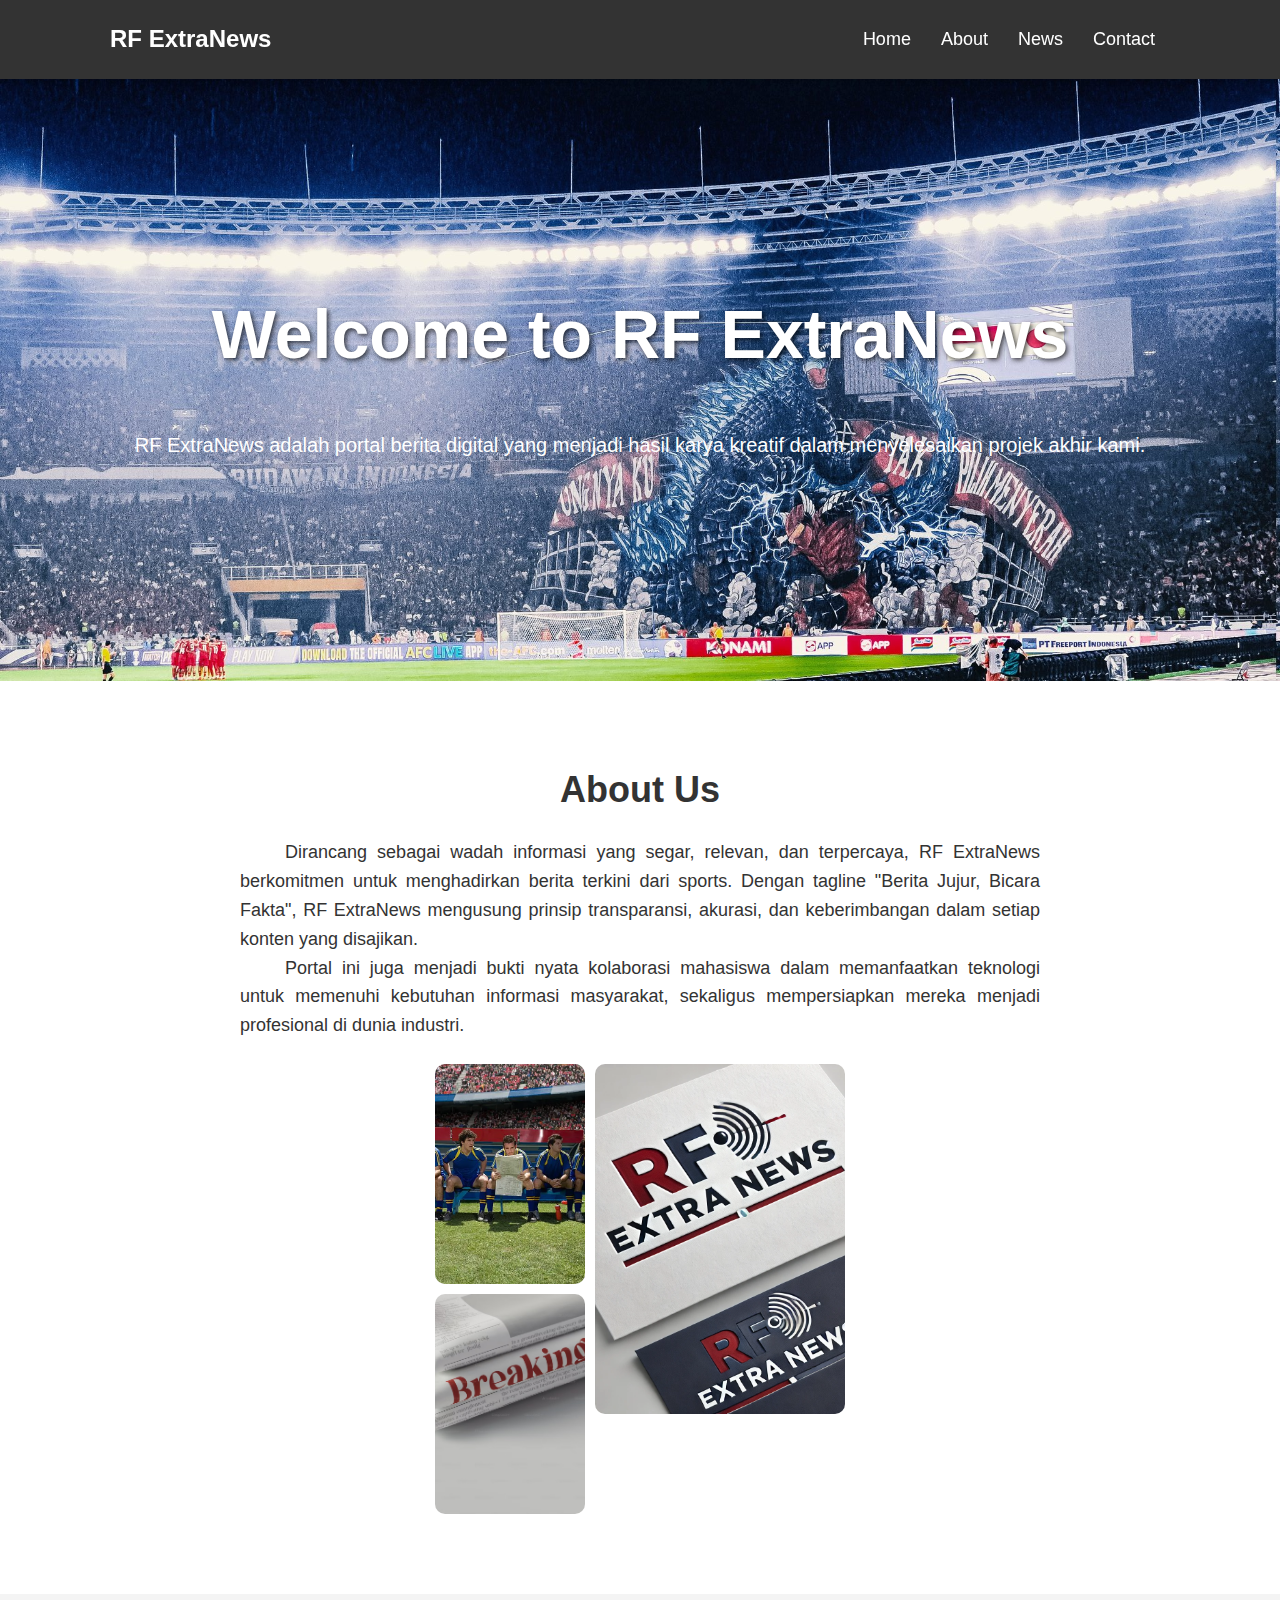
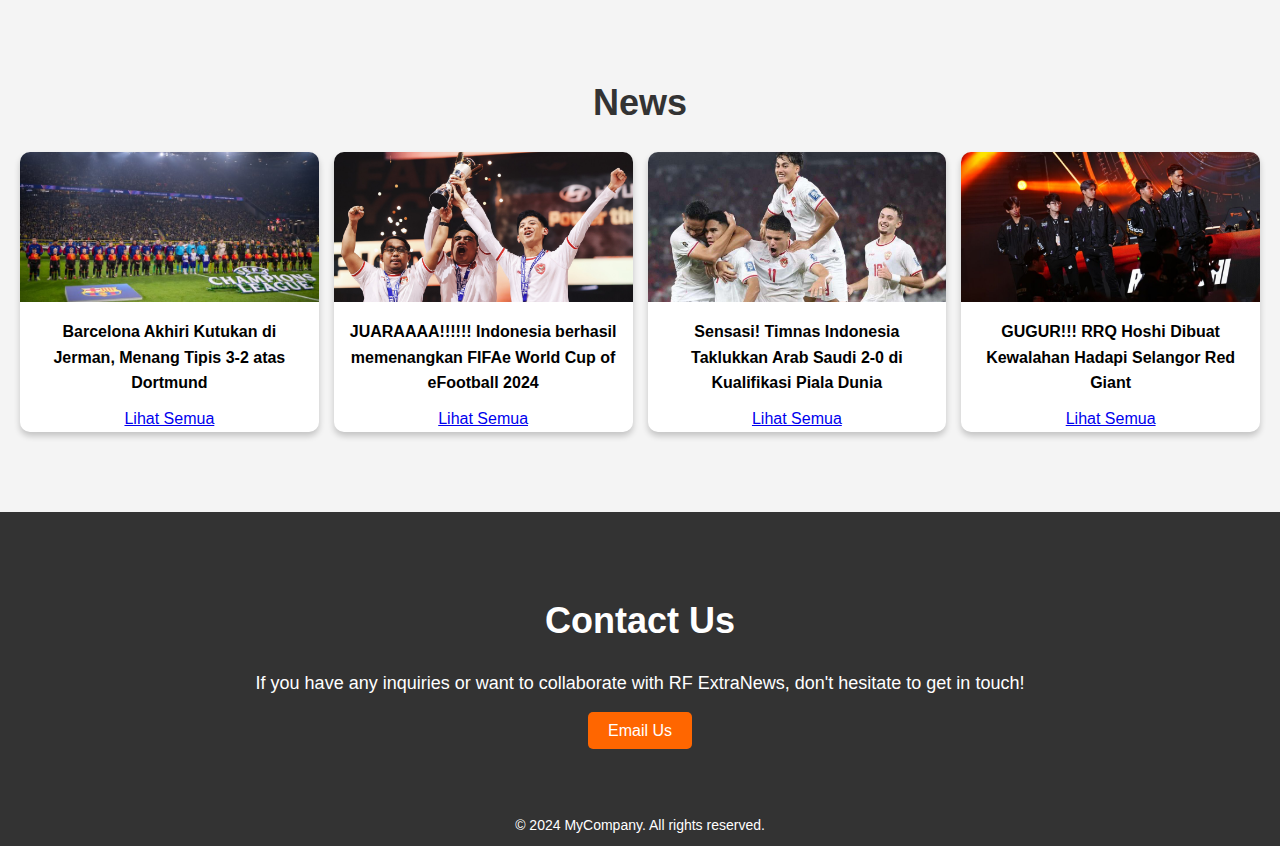
<file: index.html>
<!DOCTYPE html>
<html lang="en">
    <head>
        <meta charset="UTF-8">
        <meta name="viewport" content="width=device-width, initial-scale=1.0">
        <title>RFExtraNews.com</title>
        <link rel="stylesheet" href="style.css" />
    </head>
    <body>
        <header>
            <nav>
                <div class="firstname">RF ExtraNews</div>
                <ul>
                    <li><a href="#home">Home</a></li>
                    <li><a href="#about">About</a></li>
                    <li><a href="#services">News</a></li>
                    <li><a href="#contact">Contact</a></li>
                </ul>
            </nav>
        </header>
        <main>
            <section id="home">
                <h1>Welcome to RF ExtraNews</h1>
                <p>
                    RF ExtraNews adalah portal berita digital yang menjadi hasil karya kreatif dalam menyelesaikan projek akhir kami.
                </p>
            </section>

            <!-- About Section -->
            <section id="about">
                <h2>About Us</h2>
                <p>
                        Dirancang sebagai wadah informasi yang segar, relevan, dan terpercaya,
                    RF ExtraNews berkomitmen untuk menghadirkan berita terkini dari sports.
                    Dengan tagline "Berita Jujur, Bicara Fakta", RF ExtraNews mengusung prinsip transparansi, akurasi,
                    dan keberimbangan dalam setiap konten yang disajikan.</p>
                    <p>Portal ini juga menjadi bukti nyata kolaborasi mahasiswa dalam memanfaatkan teknologi untuk memenuhi kebutuhan informasi masyarakat,
                    sekaligus mempersiapkan mereka menjadi profesional di dunia industri.
                </p>
                <div class="image-container">
                    <div class="left-images">
                        <img src="read.png" alt="Cycling">
                        <img src="breaking.png" alt="Football">
                    </div>
                    <div class="right-image">
                        <img src="RF.png" alt="Basketball">
                    </div>
                </div>
            </section>

             <!-- Services Section -->
             <section id="services">
                <h2>News</h2>
                <div class="news-container">
                    <div class="news-card">
                        <img src="matchday.jpeg" alt="Thumbnail">
                        <p class="news-title">Barcelona Akhiri Kutukan di Jerman, Menang Tipis 3-2 atas Dortmund</p>
                        <a href="barca.html" class="view-all">Lihat Semua</a>
                    </div>
                    
                    <div class="news-card">
                        <img src="wciputbol.jpeg" alt="Thumbnail">
                        <p class="news-title">JUARAAAA!!!!!! Indonesia berhasil memenangkan FIFAe World Cup of eFootball 2024</p>
                        <a href="iputbol.html" class="view-all">Lihat Semua</a>
                    </div>

                    <div class="news-card">
                        <img src="king.png" alt="Thumbnail">
                        <p class="news-title">Sensasi! Timnas Indonesia Taklukkan Arab Saudi 2-0 di Kualifikasi Piala Dunia</p>
                        <a href="timnas.html" class="view-all">Lihat Semua</a>
                    </div>

                    <div class="news-card">
                        <img src="rrq2.jpg" alt="Thumbnail">
                        <p class="news-title">GUGUR!!! RRQ Hoshi Dibuat Kewalahan Hadapi Selangor Red Giant</p>
                        <a href="rrqhoshi.html" class="view-all">Lihat Semua</a>
                    </div>
                    </div>
                </div>
        </main> 
        <!-- Contact Section -->
        <section id="contact">
            <h2>Contact Us</h2>
            <p>If you have any inquiries or want to collaborate with RF ExtraNews, don't hesitate to get in touch!</p>
            <a href="mailto:info@mycompany.com" class="btn">Email Us</a>
        </section>
    
        <!-- Footer -->
        <footer>
            <p>&copy; 2024 MyCompany. All rights reserved.</p>
        </footer>
    </body>
</html>
</file>
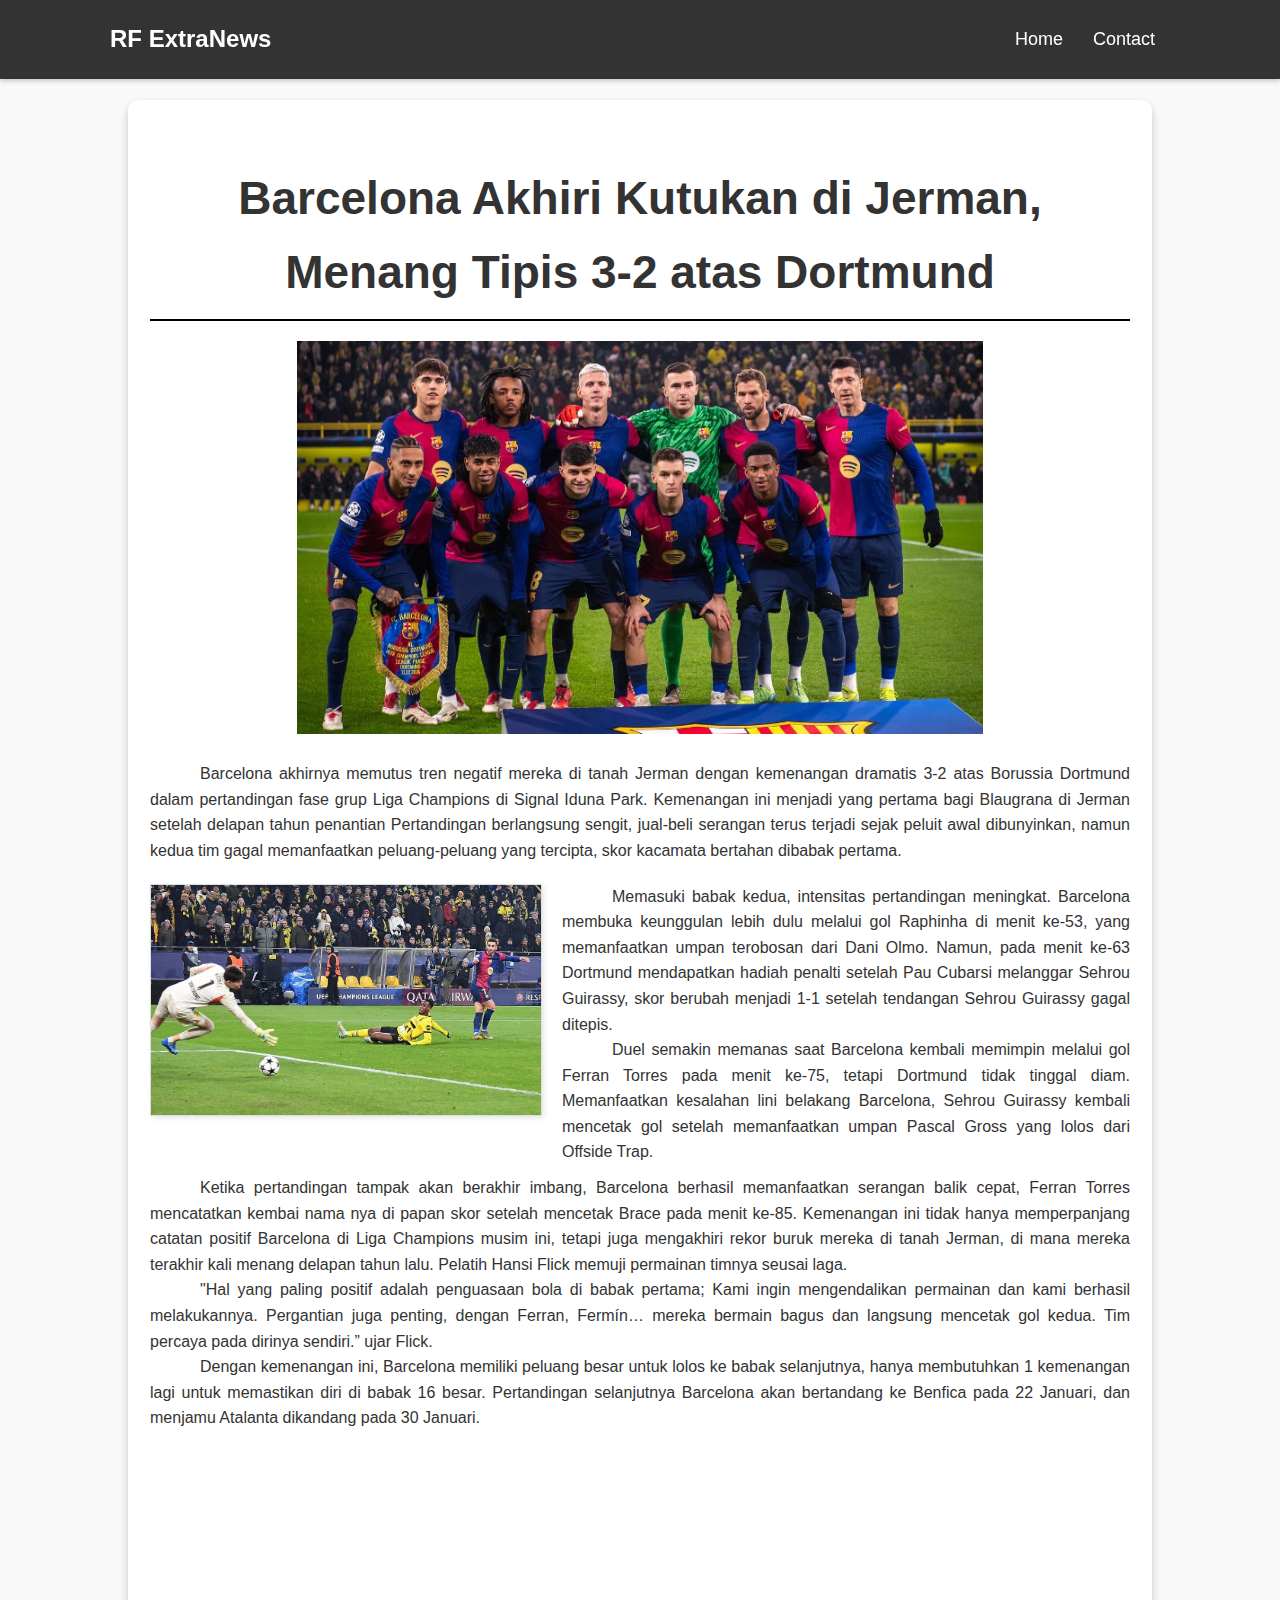
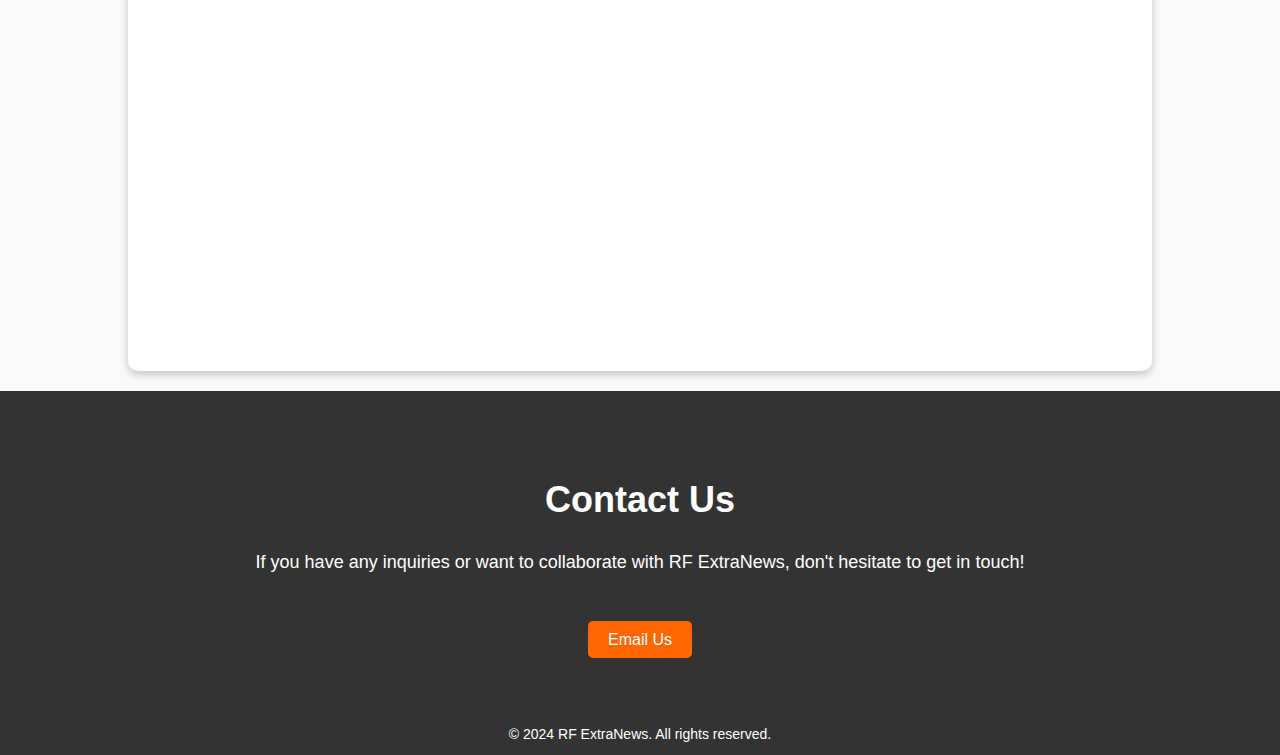
<file: barca.html>
<!DOCTYPE html>
<html lang="en">
<head>
  <meta charset="UTF-8">
  <meta name="viewport" content="width=device-width, initial-scale=1.0">
  <title>News</title>
  <link rel="stylesheet" href="barca.css">
</head>
<body>
    <header>
        <nav>
            <div class="firstname">RF ExtraNews</div>
            <ul>
                <li><a href="index.html">Home</a></li>
                <li><a href="#contact">Contact</a></li>
            </ul>
        </nav>
    </header>
    <main>
        <div class="container">
            <h1>Barcelona Akhiri Kutukan di Jerman, Menang Tipis 3-2 atas Dortmund</h1>
            <div class="divider">
            <div class="image">
                <img src="barcabvb.png" alt="Gambar utama berita">
            </div>
            <div class="content">
                <p> Barcelona akhirnya memutus tren negatif mereka di tanah Jerman dengan kemenangan 
                    dramatis 3-2 atas Borussia Dortmund dalam pertandingan fase grup Liga Champions di Signal Iduna Park.
                    Kemenangan ini menjadi yang pertama bagi Blaugrana di Jerman setelah delapan tahun penantian
                    Pertandingan berlangsung sengit, jual-beli serangan terus terjadi sejak peluit awal dibunyinkan,
                    namun kedua tim gagal memanfaatkan peluang-peluang yang tercipta, skor kacamata bertahan dibabak pertama.</p>
            </div>
            <div class="content-with-image">
                <img src="ferran.jpeg" alt="Gambar tambahan">
            <div class="content">
                <p> Memasuki babak kedua, intensitas pertandingan meningkat. Barcelona membuka keunggulan lebih dulu
                    melalui gol Raphinha di menit ke-53, yang memanfaatkan umpan terobosan dari Dani Olmo. Namun,
                    pada menit ke-63 Dortmund mendapatkan hadiah penalti setelah Pau Cubarsi melanggar Sehrou Guirassy,
                    skor berubah menjadi 1-1 setelah tendangan Sehrou Guirassy gagal ditepis.
                </p>
                <p>
                    Duel semakin memanas saat Barcelona kembali memimpin melalui gol Ferran Torres pada menit ke-75,
                    tetapi Dortmund tidak tinggal diam. Memanfaatkan kesalahan lini belakang Barcelona, Sehrou Guirassy kembali
                    mencetak gol setelah memanfaatkan umpan Pascal Gross yang lolos dari Offside Trap.
                </p>
        </div>
            </div>
            <div class="content">
                <p> Ketika pertandingan tampak akan berakhir imbang, Barcelona berhasil memanfaatkan serangan balik cepat,
                    Ferran Torres mencatatkan kembai nama nya di papan skor setelah mencetak Brace pada menit ke-85.
                    Kemenangan ini tidak hanya memperpanjang catatan positif Barcelona di Liga Champions musim ini,
                    tetapi juga mengakhiri rekor buruk mereka di tanah Jerman, di mana mereka terakhir kali menang delapan tahun lalu.
                    Pelatih Hansi Flick memuji permainan timnya seusai laga.</p>

                    <p>"Hal yang paling positif adalah penguasaan bola di babak pertama; Kami ingin mengendalikan permainan
                        dan kami berhasil melakukannya. Pergantian juga penting, dengan Ferran, Fermín… mereka bermain bagus
                        dan langsung mencetak gol kedua. Tim percaya pada dirinya sendiri.” ujar Flick.</p>
                    <p> Dengan kemenangan ini, Barcelona memiliki peluang besar untuk lolos ke babak selanjutnya, hanya membutuhkan
                        1 kemenangan lagi untuk memastikan diri di babak 16 besar. Pertandingan selanjutnya Barcelona akan bertandang
                        ke Benfica pada 22 Januari, dan menjamu Atalanta dikandang pada 30 Januari.</p>
            </div>
            <div class="highlights">
                <iframe
                    width="100%" 
                    height="500"
                    src="https://www.youtube.com/embed/jySL_u5HITo?si=8hzdAKrnWjh8V7Ke" 
                    frameborder="0" 
                    allow="accelerometer; autoplay; clipboard-write; encrypted-media; gyroscope; picture-in-picture" 
                    allowfullscreen>
                </iframe>
            </div>
        </div>
    </main> 

             <!-- Section Highlights -->
    

     <!-- Contact Section -->
     <section id="contact">
        <h2>Contact Us</h2>
        <p>If you have any inquiries or want to collaborate with RF ExtraNews, don't hesitate to get in touch!</p>
        <a href="mailto:info@RFExtraNews.com" class="btn">Email Us</a>
    </section>
</main> 

        <!-- Footer -->
        <footer>
            <p>&copy; 2024 RF ExtraNews. All rights reserved.</p>
        </footer>
</body>
</html>
</file>
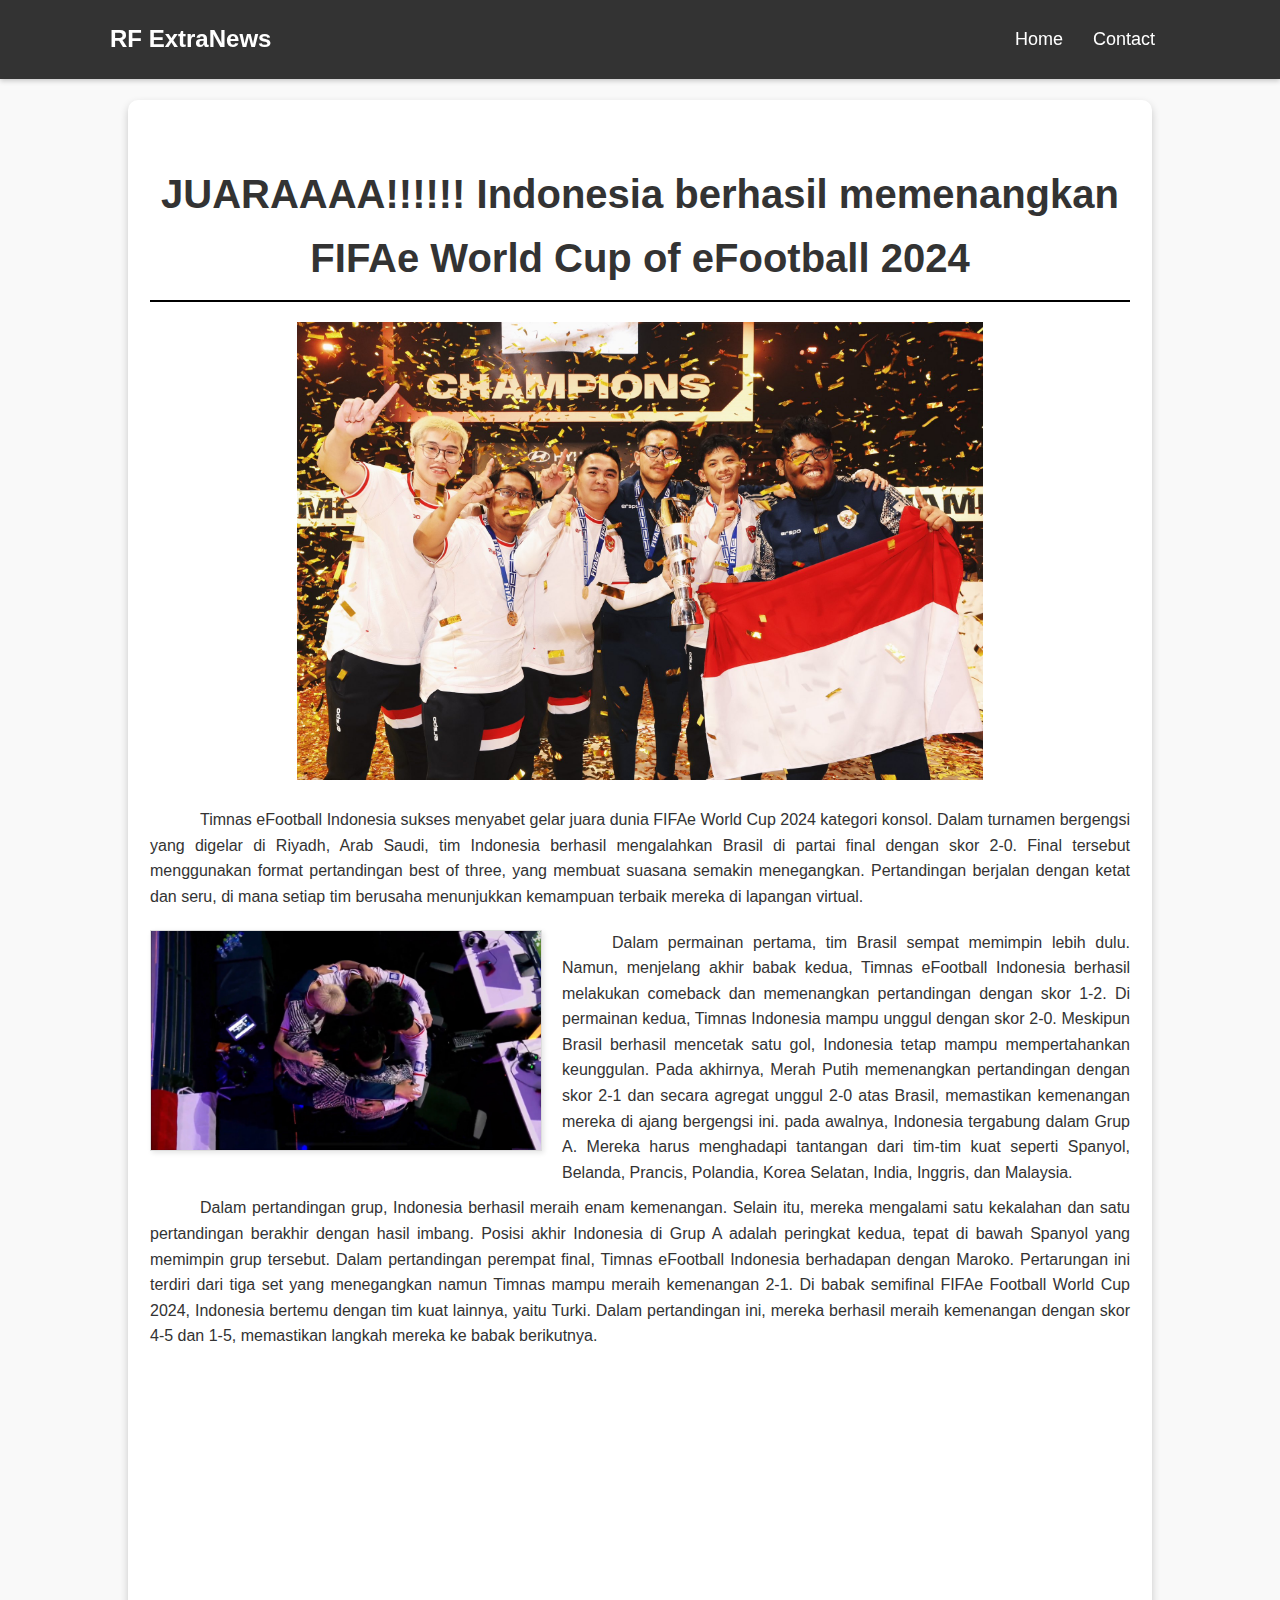
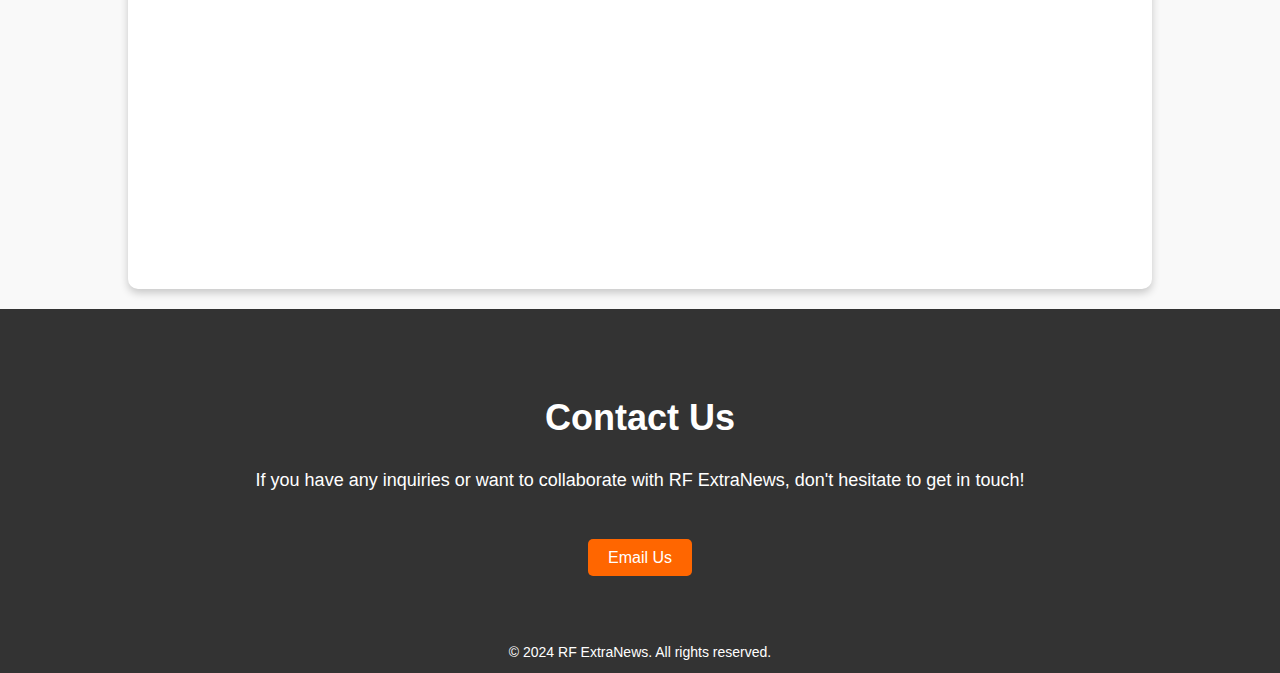
<file: iputbol.html>
<!DOCTYPE html>
<html lang="en">
<head>
  <meta charset="UTF-8">
  <meta name="viewport" content="width=device-width, initial-scale=1.0">
  <title>News</title>
  <link rel="stylesheet" href="iputbol.css">
</head>
<body>
    <header>
        <nav>
            <div class="firstname">RF ExtraNews</div>
            <ul>
                <li><a href="index.html">Home</a></li>
                <li><a href="#contact">Contact</a></li>
            </ul>
        </nav>
    </header>
    <main>
        <div class="container">
            <h1>JUARAAAA!!!!!! Indonesia berhasil memenangkan FIFAe World Cup of eFootball 2024</h1>
            <div class="divider">
            <div class="image">
                <img src="iputbol.jpeg" alt="Gambar utama berita">
            </div>
            <div class="content">
                <p> Timnas eFootball Indonesia sukses menyabet gelar juara dunia FIFAe World Cup 2024 kategori konsol.
                    Dalam turnamen bergengsi yang digelar di Riyadh, Arab Saudi, tim Indonesia berhasil mengalahkan Brasil
                    di partai final dengan skor 2-0. Final tersebut menggunakan format pertandingan best of three,
                    yang membuat suasana semakin menegangkan. Pertandingan berjalan dengan ketat dan seru,
                    di mana setiap tim berusaha menunjukkan kemampuan terbaik mereka di lapangan virtual. </p>
            </div>
            <div class="content-with-image">
                <img src="iputbol2.jpeg" alt="Gambar tambahan">
            <div class="content">
                <p> Dalam permainan pertama, tim Brasil sempat memimpin lebih dulu. Namun, menjelang akhir babak kedua, Timnas eFootball
                    Indonesia berhasil melakukan comeback dan memenangkan pertandingan dengan skor 1-2. Di permainan kedua, Timnas Indonesia
                    mampu unggul dengan skor 2-0. Meskipun Brasil berhasil mencetak satu gol, Indonesia tetap 
                    mampu mempertahankan keunggulan. Pada akhirnya, Merah Putih memenangkan pertandingan dengan skor 2-1
                    dan secara agregat unggul 2-0 atas Brasil, memastikan kemenangan mereka di ajang bergengsi ini. pada awalnya, Indonesia
                    tergabung dalam Grup A. Mereka harus menghadapi tantangan dari tim-tim kuat seperti Spanyol, Belanda, Prancis, Polandia, Korea Selatan, India, Inggris, dan Malaysia.
                </p>
        </div>
            </div>
            <div class="content">
                <p> Dalam pertandingan grup, Indonesia berhasil meraih enam kemenangan. Selain itu, mereka mengalami satu kekalahan dan
                    satu pertandingan berakhir dengan hasil imbang. Posisi akhir Indonesia di Grup A adalah peringkat kedua, tepat
                    di bawah Spanyol yang memimpin grup tersebut. Dalam pertandingan perempat final, Timnas eFootball Indonesia
                    berhadapan dengan Maroko. Pertarungan ini terdiri dari tiga set yang menegangkan namun Timnas mampu meraih kemenangan 2-1.
                    Di babak semifinal FIFAe Football World Cup 2024, Indonesia bertemu dengan tim kuat lainnya, yaitu Turki. Dalam pertandingan ini,
                    mereka berhasil meraih kemenangan dengan skor 4-5 dan 1-5, memastikan langkah mereka ke babak berikutnya.</p>
            </div>
            <div class="highlights">
                <iframe
                    width="100%" 
                    height="500"
                    src="https://www.youtube.com/embed/cb07DaXqlgc?si=xhwtMNv-U4vULShI" 
                    frameborder="0" 
                    allow="accelerometer; autoplay; clipboard-write; encrypted-media; gyroscope; picture-in-picture" 
                    allowfullscreen>
                </iframe>
            </div>
        </div>
    </main> 

             <!-- Section Highlights -->
    

     <!-- Contact Section -->
     <section id="contact">
        <h2>Contact Us</h2>
        <p>If you have any inquiries or want to collaborate with RF ExtraNews, don't hesitate to get in touch!</p>
        <a href="mailto:info@RFExtraNews.com" class="btn">Email Us</a>
    </section>
</main> 

        <!-- Footer -->
        <footer>
            <p>&copy; 2024 RF ExtraNews. All rights reserved.</p>
        </footer>
</body>
</html>
</file>
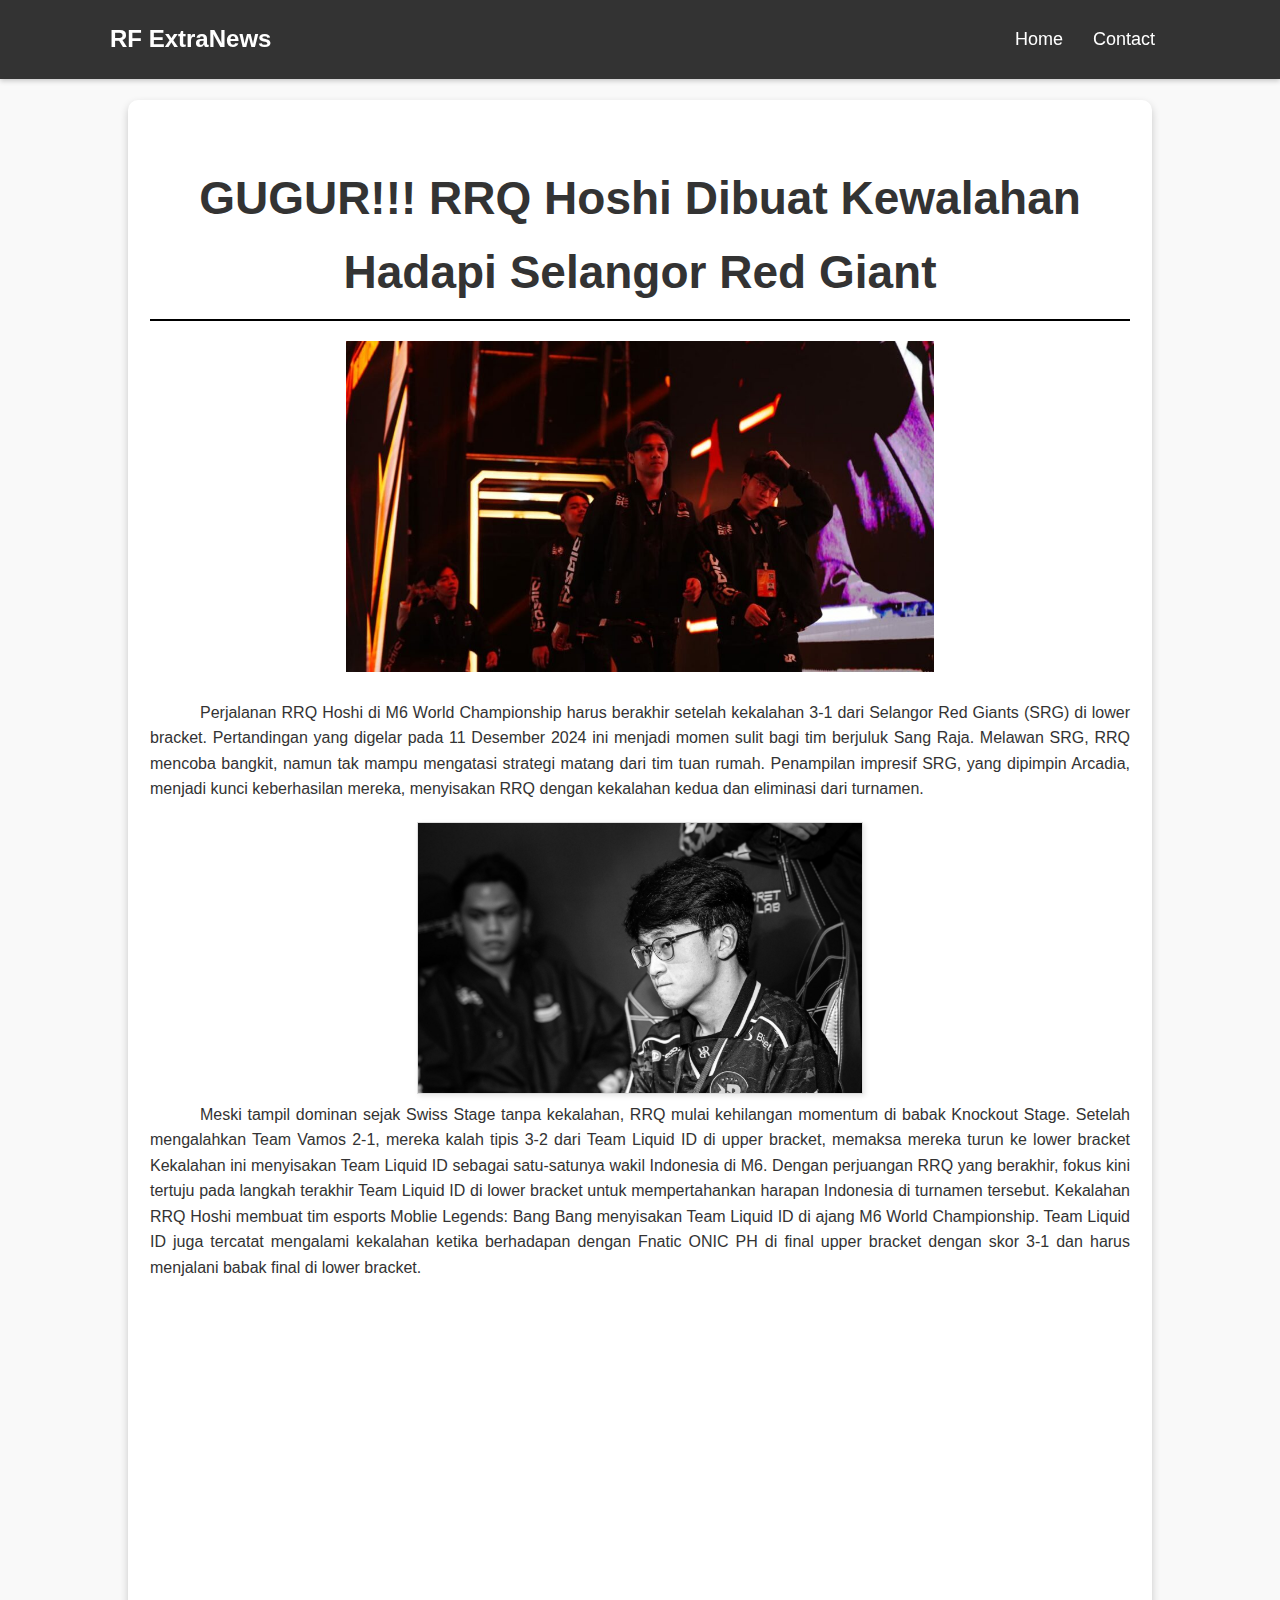
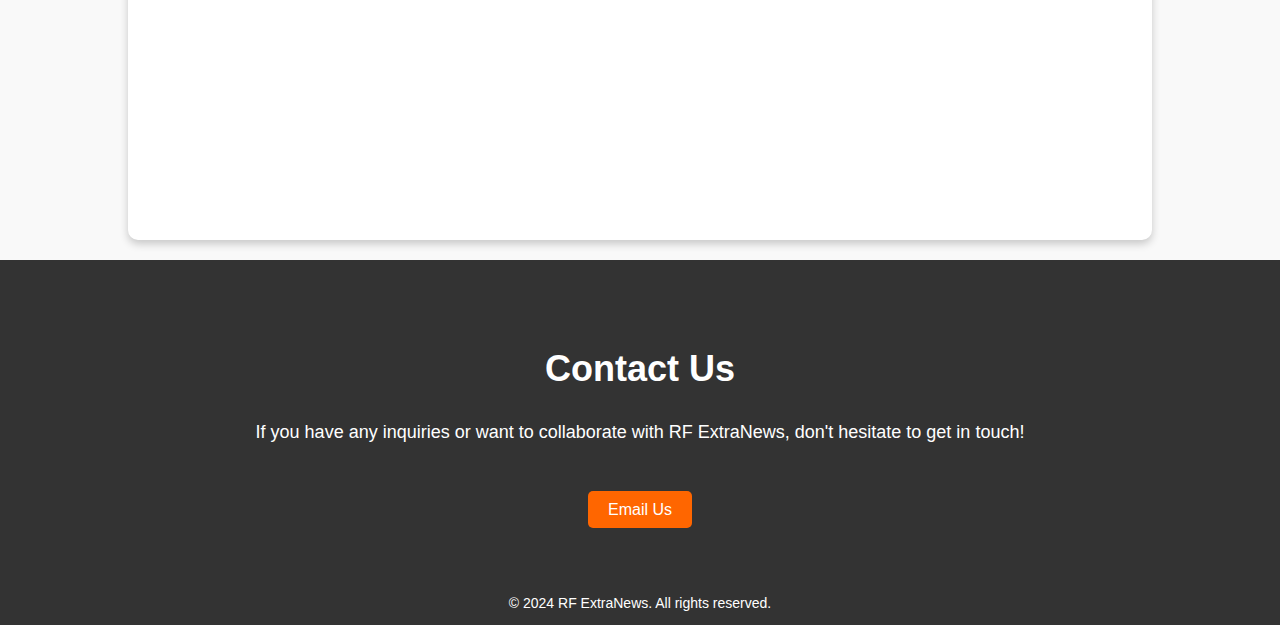
<file: rrqhoshi.html>
<!DOCTYPE html>
<html lang="en">
<head>
  <meta charset="UTF-8">
  <meta name="viewport" content="width=device-width, initial-scale=1.0">
  <title>News</title>
  <link rel="stylesheet" href="rrqhoshi.css">
</head>
<body>
    <header>
        <nav>
            <div class="firstname">RF ExtraNews</div>
            <ul>
                <li><a href="index.html">Home</a></li>
                <li><a href="#contact">Contact</a></li>
            </ul>
        </nav>
    </header>
    <main>
        <div class="container">
            <h1>GUGUR!!! RRQ Hoshi Dibuat Kewalahan Hadapi Selangor Red Giant</h1>
            <div class="divider">
            <div class="image">
                <img src="rrqgo.jpg" alt="Gambar utama berita">
            </div>
            <div class="content">
                <p> Perjalanan RRQ Hoshi di M6 World Championship harus berakhir setelah kekalahan 3-1 dari Selangor Red Giants (SRG)
                    di lower bracket. Pertandingan yang digelar pada 11 Desember 2024 ini menjadi momen sulit bagi tim berjuluk Sang Raja.
                    Melawan SRG, RRQ mencoba bangkit, namun tak mampu mengatasi strategi matang dari tim tuan rumah. Penampilan impresif SRG,
                    yang dipimpin Arcadia, menjadi kunci keberhasilan mereka, menyisakan RRQ dengan kekalahan kedua dan eliminasi dari turnamen. </p>
            </div>
            <div class="content-with-image">
                <img src="rrq.png" alt="Gambar tambahan">
            <div class="content">
                <p> Meski tampil dominan sejak Swiss Stage tanpa kekalahan, RRQ mulai kehilangan momentum di babak Knockout Stage. Setelah mengalahkan
                    Team Vamos 2-1, mereka kalah tipis 3-2 dari Team Liquid ID di upper bracket, memaksa mereka turun ke lower bracket
                    Kekalahan ini menyisakan Team Liquid ID sebagai satu-satunya wakil Indonesia di M6. Dengan perjuangan RRQ yang berakhir,
                    fokus kini tertuju pada langkah terakhir Team Liquid ID di lower bracket untuk mempertahankan harapan Indonesia di turnamen tersebut.
                    Kekalahan RRQ Hoshi membuat tim esports Moblie Legends: Bang Bang menyisakan Team Liquid ID di ajang M6 World Championship. Team Liquid ID
                    juga tercatat mengalami kekalahan ketika berhadapan dengan Fnatic ONIC PH di final upper bracket dengan skor 3-1 dan harus menjalani babak final di lower bracket.</p>
        </div>
            </div>
            <div class="content">
                <p></p>
            </div>
            <div class="highlights">
                <iframe
                    width="100%" 
                    height="500"
                    src="https://www.youtube.com/embed/GQ7dl2DBC3Q?si=HCYMuVbmQLmcCVSg" 
                    frameborder="0" 
                    allow="accelerometer; autoplay; clipboard-write; encrypted-media; gyroscope; picture-in-picture" 
                    allowfullscreen>
                </iframe>
            </div>
        </div>
    </main> 

             <!-- Section Highlights -->
    

     <!-- Contact Section -->
     <section id="contact">
        <h2>Contact Us</h2>
        <p>If you have any inquiries or want to collaborate with RF ExtraNews, don't hesitate to get in touch!</p>
        <a href="mailto:info@RFExtraNews.com" class="btn">Email Us</a>
    </section>
</main> 

        <!-- Footer -->
        <footer>
            <p>&copy; 2024 RF ExtraNews. All rights reserved.</p>
        </footer>
</body>
</html>
</file>
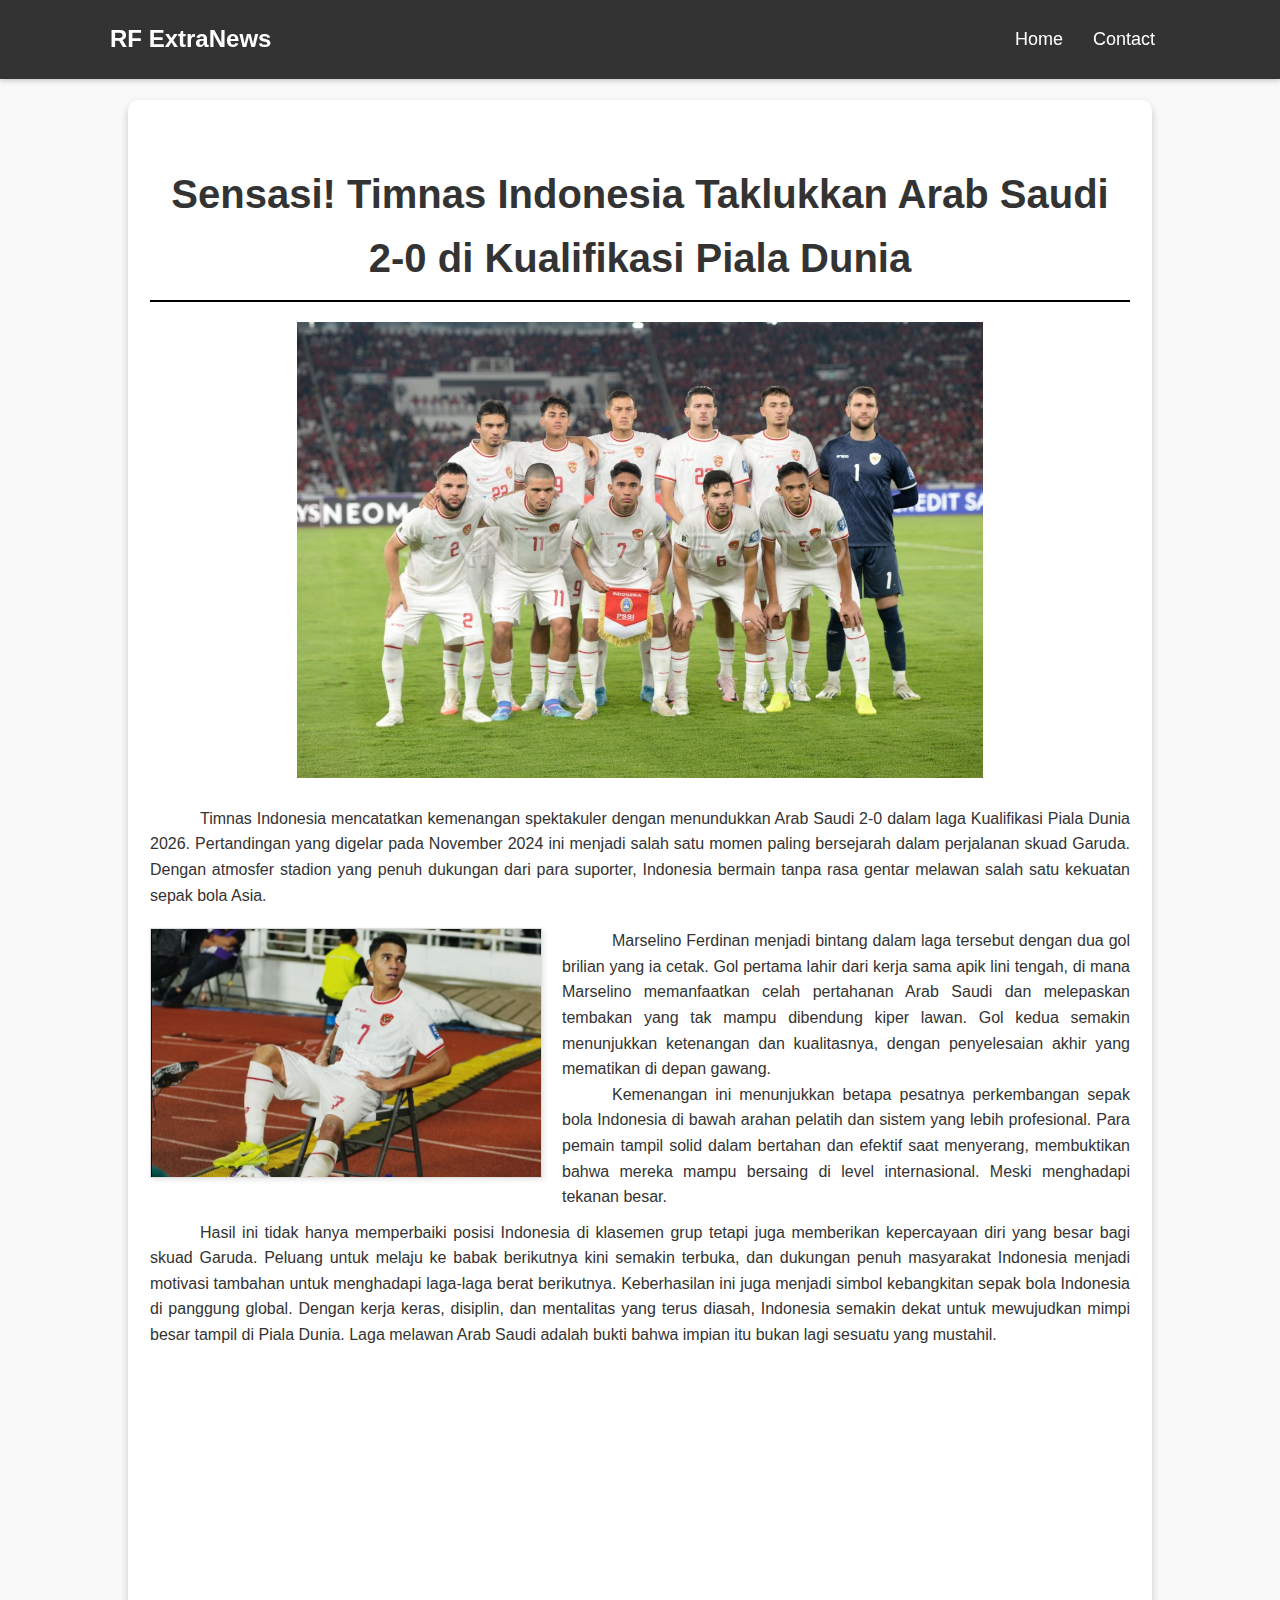
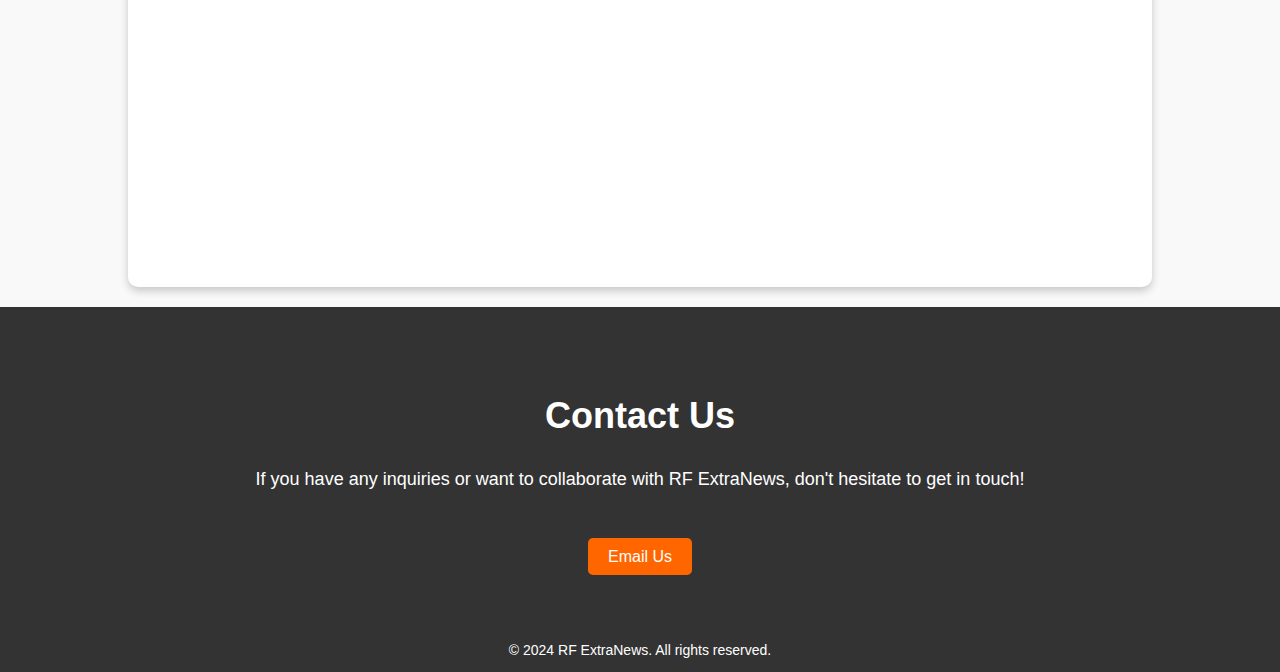
<file: timnas.html>
<!DOCTYPE html>
<html lang="en">
<head>
  <meta charset="UTF-8">
  <meta name="viewport" content="width=device-width, initial-scale=1.0">
  <title>News</title>
  <link rel="stylesheet" href="iputbol.css">
</head>
<body>
    <header>
        <nav>
            <div class="firstname">RF ExtraNews</div>
            <ul>
                <li><a href="index.html">Home</a></li>
                <li><a href="#contact">Contact</a></li>
            </ul>
        </nav>
    </header>
    <main>
        <div class="container">
            <h1>Sensasi! Timnas Indonesia Taklukkan Arab Saudi 2-0 di Kualifikasi Piala Dunia</h1>
            <div class="divider">
            <div class="image">
                <img src="timnas.jpg" alt="Gambar utama berita">
            </div>
            <div class="content">
                <p> Timnas Indonesia mencatatkan kemenangan spektakuler dengan menundukkan Arab Saudi 2-0 dalam laga Kualifikasi
                    Piala Dunia 2026. Pertandingan yang digelar pada November 2024 ini menjadi salah satu momen paling bersejarah dalam
                    perjalanan skuad Garuda. Dengan atmosfer stadion yang penuh dukungan dari para suporter, Indonesia bermain tanpa rasa
                    gentar melawan salah satu kekuatan sepak bola Asia. </p>
            </div>
            <div class="content-with-image">
                <img src="marceng.png" alt="Gambar tambahan">
            <div class="content">
                <p> Marselino Ferdinan menjadi bintang dalam laga tersebut dengan dua gol brilian yang ia cetak. Gol pertama lahir dari kerja sama
                    apik lini tengah, di mana Marselino memanfaatkan celah pertahanan Arab Saudi dan melepaskan tembakan yang tak mampu dibendung kiper lawan.
                    Gol kedua semakin menunjukkan ketenangan dan kualitasnya, dengan penyelesaian akhir yang mematikan di depan gawang.
                </p>
                <p>Kemenangan ini menunjukkan betapa pesatnya perkembangan sepak bola Indonesia di bawah arahan pelatih dan sistem yang lebih profesional.
                    Para pemain tampil solid dalam bertahan dan efektif saat menyerang, membuktikan bahwa mereka mampu bersaing di level internasional.
                    Meski menghadapi tekanan besar.
                </p>
        </div>
            </div>
            <div class="content">
                <p>Hasil ini tidak hanya memperbaiki posisi Indonesia di klasemen grup tetapi juga memberikan kepercayaan diri yang besar bagi skuad Garuda.
                    Peluang untuk melaju ke babak berikutnya kini semakin terbuka, dan dukungan penuh masyarakat Indonesia menjadi motivasi tambahan untuk
                    menghadapi laga-laga berat berikutnya. Keberhasilan ini juga menjadi simbol kebangkitan sepak bola Indonesia di panggung global. Dengan kerja keras,
                    disiplin, dan mentalitas yang terus diasah, Indonesia semakin dekat untuk mewujudkan mimpi besar tampil di Piala Dunia. Laga melawan Arab Saudi
                    adalah bukti bahwa impian itu bukan lagi sesuatu yang mustahil.
                </p>
            </div>
            <div class="highlights">
                <iframe
                    width="100%" 
                    height="500"
                    src="https://www.youtube.com/embed/4F2oOGDyWeY?si=mrwtkx6DethY2uir" 
                    frameborder="0" 
                    allow="accelerometer; autoplay; clipboard-write; encrypted-media; gyroscope; picture-in-picture" 
                    allowfullscreen>
                </iframe>
            </div>
        </div>
    </main> 

             <!-- Section Highlights -->
    

     <!-- Contact Section -->
     <section id="contact">
        <h2>Contact Us</h2>
        <p>If you have any inquiries or want to collaborate with RF ExtraNews, don't hesitate to get in touch!</p>
        <a href="mailto:info@RFExtraNews.com" class="btn">Email Us</a>
    </section>
</main> 

        <!-- Footer -->
        <footer>
            <p>&copy; 2024 RF ExtraNews. All rights reserved.</p>
        </footer>
</body>
</html>
</file>
<file: style.css>
/* General Reset */
* {
    margin: 0;
    padding: 0;
    box-sizing: border-box;
}

body {
    font-family: Arial, sans-serif;
    color: #333;
    line-height: 1.6;
    background-color: #f9f9f9;
}

/* Navbar */
header {
    background: #333;
    color: white;
    position: fixed;
    top: 0;
    width: 100%;
    z-index: 1000;
    box-shadow: 0 2px 5px rgba(0, 0, 0, 0.2);
}

header nav {
    display: flex;
    justify-content: space-between;
    align-items: center;
    max-width: 1100px;
    margin: auto;
    padding: 10px 20px;
}

header .firstname {
    font-size: 24px;
    font-weight: bold;
    text-decoration: none;
    color: white;
}

header ul {
    list-style: none;
    display: flex;
    justify-content: center;
    align-items: center;
}

header ul li {
    padding: 15px;
}

header ul li a {
    text-decoration: none;
    color: white;
    font-size: 18px;
    transition: color 0.3s;
}

header ul li a:hover {
    color: #ff6600;
}

body {
    padding-top: 60px; /* Menyesuaikan untuk fixed header */
}

/* Hero Section */
#home {
    background: url('stadion.jpg') no-repeat center center/cover;
    color: white;
    text-align: center;
    padding: 200px 20px;
}

#home h1 {
    font-size: 68px;
    margin-top: 20px;
    margin-bottom: 40px;
    text-shadow: 2px 2px 5px rgba(0, 0, 0, 0.7);
}

#home p {
    font-size: 20px;
    margin-bottom: 20px;
}

/* About Section */
#about {
    padding: 60px 20px;
    text-align: center;
    background: #fff;
}

#about h2 {
    font-size: 36px;
    margin-top: 20px;
    margin-bottom: 20px;
}

#about p {
    text-indent: 45px;
    text-align: justify;
    font-size: 18px;
    max-width: 800px;
    margin: auto;
}

.image-container {
    display: flex;
    justify-content: center;
    gap: 10px;
    margin-top: 24px;
    margin-bottom: 20px;
}

.left-images {
    display: flex;
    flex-direction: column;
    gap: 10px;
}

.left-images img,
.right-image img {
    width: 150px;
    height: 220px;
    object-fit: cover;
    border-radius: 10px;
}

.right-image img {
    width: 250px;
    height: 350px;
    object-fit: cover;
    border-radius: 10px;
}

/* Services Section */
#services {
    padding: 60px 20px;
    text-align: center;
    background: #f4f4f4;
}

#services h2 {
    font-size: 36px;
    margin-top: 20px;
    margin-bottom: 20px;
}

  /* News Container */
  .news-container {
    display: grid;
    grid-template-columns: repeat(4, 1fr);
    justify-content: center;
    gap: 15px;
    margin-bottom: 20px;
  }
  
  .news-card {
    background-color: #ffffff;
    border-radius: 10px;
    overflow: hidden;
    flex: 0 0 300px;
    box-shadow: 0 4px 6px rgba(0, 0, 0, 0.2);
    transition: transform 0.2s ease;
  }
  
  .news-card:hover {
    transform: scale(1.05);
  }
  
  .news-card img {
    width: 100%;
    height: 150px;
    object-fit: cover;
  }
  
  .news-title {
    font-size: 1rem;
    font-weight: bold;
    color: #000000;
    padding: 10px;
    margin: 0;
  }
  
  .news-category {
    font-size: 0.8rem;
    color: #f39c12;
    padding: 0 10px 10px 10px;
    margin: 0;
  }

/* Contact Section */
#contact {
    padding: 60px 20px;
    text-align: center;
    background: #333;
    color: white;
}

#contact h2 {
    font-size: 36px;
    margin-top: 20px;
    margin-bottom: 20px;
}

#contact p {
    font-size: 18px;
    margin-bottom: 20px;
}

#contact .btn {
    background: #ff6600;
    color: white;
    padding: 10px 20px;
    text-decoration: none;
    border-radius: 5px;
    transition: background 0.3s;
}

#contact .btn:hover {
    background: #cc5200;
}

/* Footer */
footer {
    text-align: center;
    padding: 10px 0;
    background: #333;
    color: white;
    font-size: 14px;
}

@media screen and (max-width: 768px) {
    nav {
        flex-direction: column;
        align-items: flex-start;
    }
    
    .news-container{
        display: flex;
        flex-direction: column;
    }
    
    nav ul li {
        margin: 0;
    }
    
    main {
        margin-top: 120px;
    }
    
    h1 {
        font-size: 28px;
    }
    
    p {
        font-size: 16px;
    }
    .btn{
        font-size: 14px;
    }
}
</file>
<file: barca.css>
/* General Reset */
* {
    margin: 0;
    padding: 0;
    box-sizing: border-box;
}

body {
    font-family: Arial, sans-serif;
    color: #333;
    line-height: 1.6;
    background-color: #f9f9f9;
}

/* Navbar */
header {
    background: #333;
    color: white;
    position:fixed;
    top: 0;
    width: 100%;
    z-index: 1000;
    box-shadow: 0 2px 5px rgba(0, 0, 0, 0.2);
}

header nav {
    display: flex;
    justify-content: space-between;
    align-items: center;
    max-width: 1100px;
    margin: auto;
    padding: 10px 20px;
}

header .firstname {
    font-size: 24px;
    font-weight: bold;
    text-decoration: none;
    color: white;
}

header ul {
    list-style: none;
    display: flex;
    justify-content: center;
    align-items: center;
}

header ul li {
    padding: 15px;
}

header ul li a {
    text-decoration: none;
    color: white;
    font-size: 18px;
    transition: color 0.3s;
}

header ul li a:hover {
    color: #ff6600;
}

body {
    padding-top: 60px; /* Menyesuaikan untuk fixed header */
}
 
  /* News Container */
  .container { 
    width: 80%;
    margin: 20px auto;
    margin-top: 40px;
    padding: 20px;
    background-color: #ffffff;
    border: 2px solid #ffffff;
    border-radius: 10px;
    overflow: hidden;
    box-shadow: 0px 4px 8px rgba(0, 0, 0, 0.2);
}

h1 {
    text-align: center;
    font-size: 46px;
    font-weight: bold;
    margin-top: 40px;
    margin-bottom: 10px;
}

.divider {
    border-top: 2px solid black;
    margin: 10px 0;
}

.image {
    text-align: center;
    margin-top: 20px;
    margin-bottom: 20px;
}

.image img {
    max-width: 70%;
    height: auto;
}

.content {
    text-align: justify;
    text-indent: 50px;
}

.content-with-image {
    display: flex;
    gap: 20px;
    align-items: flex-start;
    margin-top: 20px;
    margin-bottom: 10px;
}

.content-with-image img {
    max-width: 40%;
    height: auto;
    border: 1px solid #ddd;
    box-shadow: 2px 2px 5px rgba(0, 0, 0, 0.1);
}

.text {
    flex: 1;
}

/* Contact Section */
#contact {
    padding: 60px 20px;
    text-align: center;
    background: #333;
    color: white;
}

#contact h2 {
    font-size: 36px;
    margin-top: 20px;
    margin-bottom: 20px;
}

#contact p {
    font-size: 18px;
    margin-bottom: 50px;
}

#contact .btn {
    background: #ff6600;
    color: white;
    padding: 10px 20px;
    text-decoration: none;
    border-radius: 5px;
    transition: background 0.3s;
}

#contact .btn:hover {
    background: #cc5200;
}

/* Footer */
footer {
    text-align: center;
    padding: 10px 0;
    background: #333;
    color: white;
    font-size: 14px;
}

@media screen and (max-width: 768px) {
    nav {
        flex-direction: column;
        align-items: flex-start;
    }
    
    .news-container{
        display: flex;
        flex-direction: column;
    }
    
    nav ul li {
        margin: 0;
    }
    
    main {
        margin-top: 120px;
    }
    
    h1 {
        font-size: 28px;
    }
    
    p {
        font-size: 16px;
    }
    .btn{
        font-size: 14px;
    }
}
</file>
<file: iputbol.css>
/* General Reset */
* {
    margin: 0;
    padding: 0;
    box-sizing: border-box;
}

body {
    font-family: Arial, sans-serif;
    color: #333;
    line-height: 1.6;
    background-color: #f9f9f9;
}

/* Navbar */
header {
    background: #333;
    color: white;
    position:fixed;
    top: 0;
    width: 100%;
    z-index: 1000;
    box-shadow: 0 2px 5px rgba(0, 0, 0, 0.2);
}

header nav {
    display: flex;
    justify-content: space-between;
    align-items: center;
    max-width: 1100px;
    margin: auto;
    padding: 10px 20px;
}

header .firstname {
    font-size: 24px;
    font-weight: bold;
    text-decoration: none;
    color: white;
}

header ul {
    list-style: none;
    display: flex;
    justify-content: center;
    align-items: center;
}

header ul li {
    padding: 15px;
}

header ul li a {
    text-decoration: none;
    color: white;
    font-size: 18px;
    transition: color 0.3s;
}

header ul li a:hover {
    color: #ff6600;
}

body {
    padding-top: 60px; /* Menyesuaikan untuk fixed header */
}
 
  /* News Container */
  .container { 
    width: 80%;
    margin: 20px auto;
    margin-top: 40px;
    padding: 20px;
    background-color: #ffffff;
    border: 2px solid #ffffff;
    border-radius: 10px;
    overflow: hidden;
    box-shadow: 0px 4px 8px rgba(0, 0, 0, 0.2);
}

h1 {
    text-align: center;
    font-size: 40px;
    font-weight: bold;
    margin-top: 40px;
    margin-bottom: 10px;
}

.divider {
    border-top: 2px solid black;
    margin: 10px 0;
}

.image {
    text-align: center;
    margin-top: 20px;
    margin-bottom: 20px;
}

.image img {
    max-width: 70%;
    height: auto;
}

.content {
    text-align: justify;
    text-indent: 50px;
}

.content-with-image {
    display: flex;
    gap: 20px;
    align-items: flex-start;
    margin-top: 20px;
    margin-bottom: 10px;
}

.content-with-image img {
    max-width: 40%;
    height: auto;
    border: 1px solid #ddd;
    box-shadow: 2px 2px 5px rgba(0, 0, 0, 0.1);
}

.text {
    flex: 1;
}

/* Contact Section */
#contact {
    padding: 60px 20px;
    text-align: center;
    background: #333;
    color: white;
}

#contact h2 {
    font-size: 36px;
    margin-top: 20px;
    margin-bottom: 20px;
}

#contact p {
    font-size: 18px;
    margin-bottom: 50px;
}

#contact .btn {
    background: #ff6600;
    color: white;
    padding: 10px 20px;
    text-decoration: none;
    border-radius: 5px;
    transition: background 0.3s;
}

#contact .btn:hover {
    background: #cc5200;
}

/* Footer */
footer {
    text-align: center;
    padding: 10px 0;
    background: #333;
    color: white;
    font-size: 14px;
}

@media screen and (max-width: 768px) {
    nav {
        flex-direction: column;
        align-items: flex-start;
    }
    
    .news-container{
        display: flex;
        flex-direction: column;
    }
    
    nav ul li {
        margin: 0;
    }
    
    main {
        margin-top: 120px;
    }
    
    h1 {
        font-size: 28px;
    }
    
    p {
        font-size: 16px;
    }
    .btn{
        font-size: 14px;
    }
}
</file>
<file: rrqhoshi.css>
/* General Reset */
* {
    margin: 0;
    padding: 0;
    box-sizing: border-box;
}

body {
    font-family: Arial, sans-serif;
    color: #333;
    line-height: 1.6;
    background-color: #f9f9f9;
}

/* Navbar */
header {
    background: #333;
    color: white;
    position:fixed;
    top: 0;
    width: 100%;
    z-index: 1000;
    box-shadow: 0 2px 5px rgba(0, 0, 0, 0.2);
}

header nav {
    display: flex;
    justify-content: space-between;
    align-items: center;
    max-width: 1100px;
    margin: auto;
    padding: 10px 20px;
}

header .firstname {
    font-size: 24px;
    font-weight: bold;
    text-decoration: none;
    color: white;
}

header ul {
    list-style: none;
    display: flex;
    justify-content: center;
    align-items: center;
}

header ul li {
    padding: 15px;
}

header ul li a {
    text-decoration: none;
    color: white;
    font-size: 18px;
    transition: color 0.3s;
}

header ul li a:hover {
    color: #ff6600;
}

body {
    padding-top: 60px; /* Menyesuaikan untuk fixed header */
}
 
  /* News Container */
  .container { 
    width: 80%;
    margin: 20px auto;
    margin-top: 40px;
    padding: 20px;
    background-color: #ffffff;
    border: 2px solid #ffffff;
    border-radius: 10px;
    overflow: hidden;
    box-shadow: 0px 4px 8px rgba(0, 0, 0, 0.2);
}

h1 {
    text-align: center;
    font-size: 46px;
    font-weight: bold;
    margin-top: 40px;
    margin-bottom: 10px;
}

.divider {
    border-top: 2px solid black;
    margin: 10px 0;
}

.image {
    text-align: center;
    margin-top: 20px;
    margin-bottom: 20px;
}

.image img {
    max-width: 60%;
    height: auto;
}

.content {
    text-align: justify;
    text-indent: 50px;
}

.content-with-image {
    text-align: center;
    margin-top: 20px;
    margin-bottom: 20px;
}

.content-with-image img {
    max-width: 100%;
    height: auto;
    border: 1px solid #ddd;
    box-shadow: 2px 2px 5px rgba(0, 0, 0, 0.1);
}

.text {
    flex: 1;
}

/* Contact Section */
#contact {
    padding: 60px 20px;
    text-align: center;
    background: #333;
    color: white;
}

#contact h2 {
    font-size: 36px;
    margin-top: 20px;
    margin-bottom: 20px;
}

#contact p {
    font-size: 18px;
    margin-bottom: 50px;
}

#contact .btn {
    background: #ff6600;
    color: white;
    padding: 10px 20px;
    text-decoration: none;
    border-radius: 5px;
    transition: background 0.3s;
}

#contact .btn:hover {
    background: #cc5200;
}

/* Footer */
footer {
    text-align: center;
    padding: 10px 0;
    background: #333;
    color: white;
    font-size: 14px;
}

@media screen and (max-width: 768px) {
    nav {
        flex-direction: column;
        align-items: flex-start;
    }
    
    .news-container{
        display: flex;
        flex-direction: column;
    }
    
    nav ul li {
        margin: 0;
    }
    
    main {
        margin-top: 120px;
    }
    
    h1 {
        font-size: 28px;
    }
    
    p {
        font-size: 16px;
    }
    .btn{
        font-size: 14px;
    }
}
</file>
